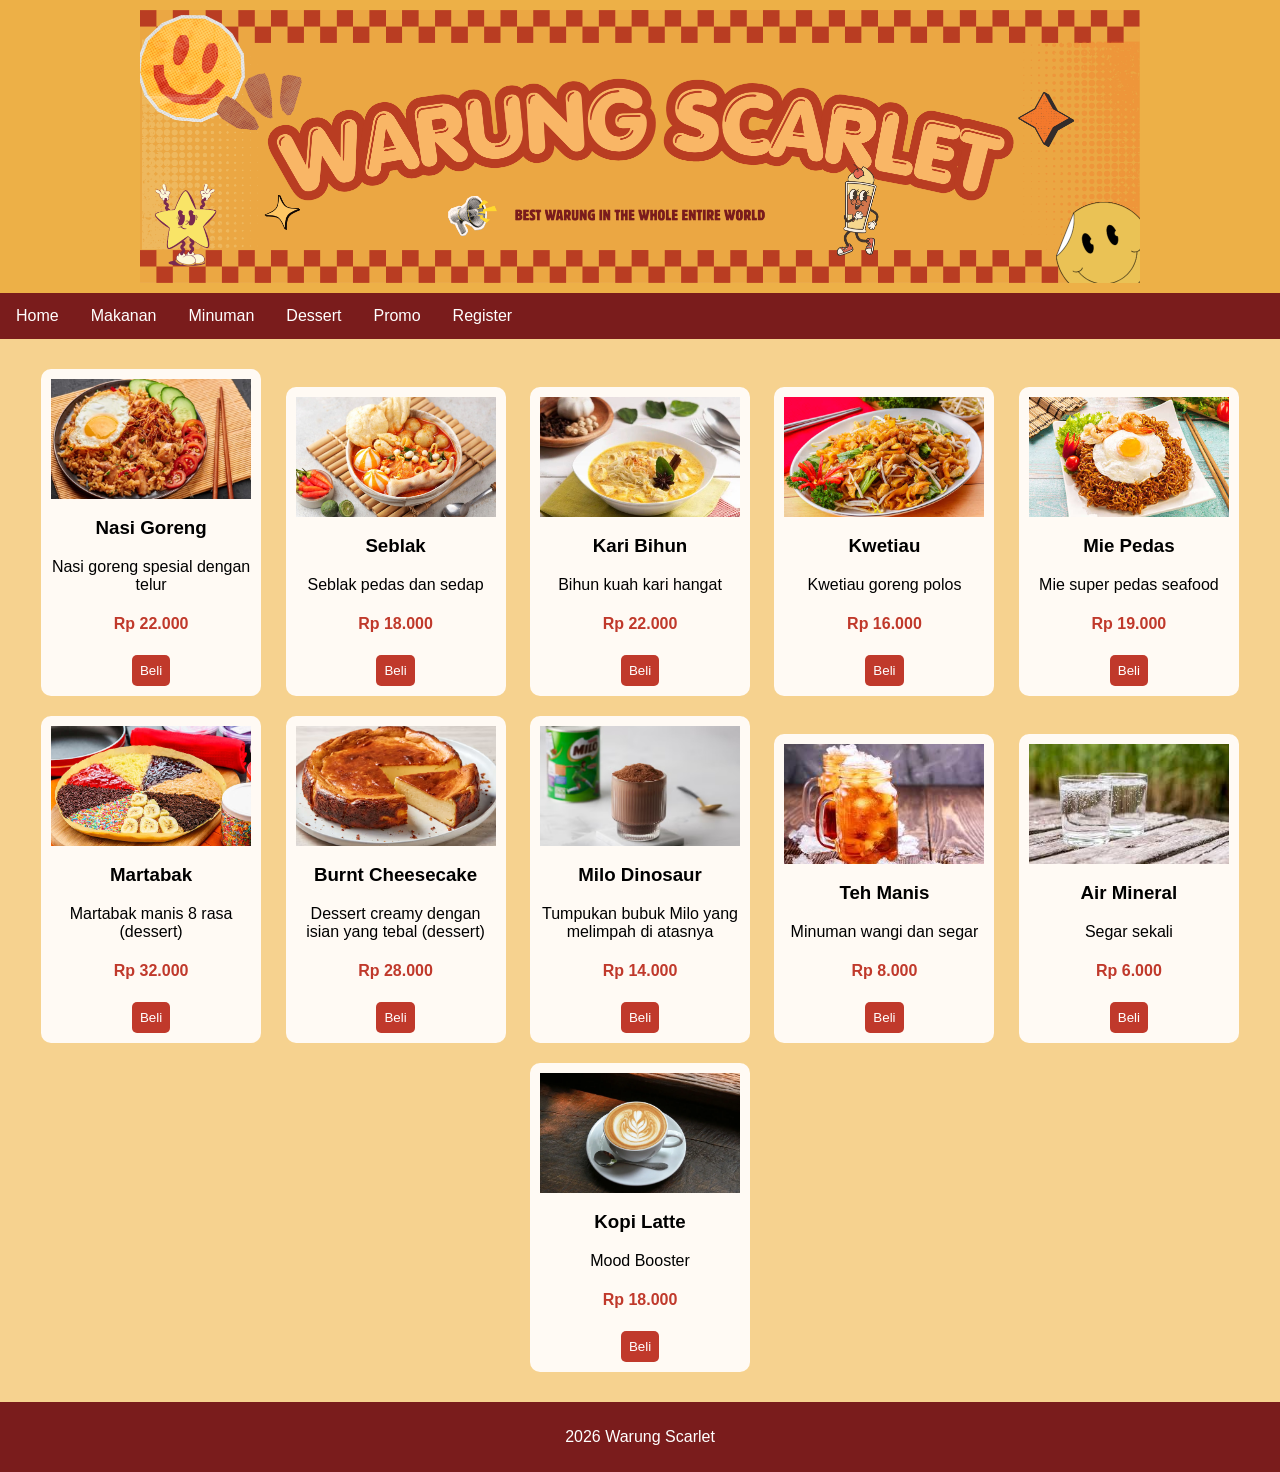
<file: index.html>
<html>
<head>
    <title>Warung Scarlet</title>
    <link rel="stylesheet" href="project 3.css">
</head>
<body>

<header>
    <img src="warung pic.png" alt="Warung Scarlet">
</header>

<div class="navbar">

    <a href="project 3.html">Home</a>

    <div class="menu">
        <span>Makanan </span>
        <div class="dropdown">
            <a href="pedas.html">Pedas</a>
            <a href="goreng.html">Goreng</a>
        </div>
    </div>

    <div class="menu">
        <span>Minuman </span>
        <div class="dropdown">
            <a href="dingin.html">Dingin</a>
            <a href="hangat.html">Hangat</a>
        </div>
    </div>

    <div class="menu">
        <span>Dessert </span>
        <div class="dropdown">
            <a href="manis.html">Manis</a>
            <a href="special.html">Special</a>
        </div>
    </div>

    <div class="menu">
        <span>Promo </span>
        <div class="dropdown">
            <a href="diskon.html">Diskon</a>
            <a href="bundle.html">Bundle</a>
        </div>
    </div>

    <a href="project 3 daftar.html">Register</a>

</div>

<div class="wrapper">

    <div class="card">
        <img src="nasi goreng.jpeg">
        <h3>Nasi Goreng</h3>
        <p>Nasi goreng spesial dengan telur</p>
        <h4>Rp 22.000</h4>
        <button onclick="alert('Nasi Goreng ditambahkan!')">Beli</button>
    </div>

    <div class="card">
        <img src="seblak.jpg">
        <h3>Seblak</h3>
        <p>Seblak pedas dan sedap</p>
        <h4>Rp 18.000</h4>
        <button onclick="alert('Seblak ditambahkan!')">Beli</button>
    </div>

    <div class="card">
        <img src="kari bihun.avif">
        <h3>Kari Bihun</h3>
        <p>Bihun kuah kari hangat</p>
        <h4>Rp 22.000</h4>
        <button onclick="alert('Kari Bihun ditambahkan!')">Beli</button>
    </div>

    <div class="card">
        <img src="kwetiau.jpg">
        <h3>Kwetiau</h3>
        <p>Kwetiau goreng polos</p>
        <h4>Rp 16.000</h4>
        <button onclick="alert('Kwetiau ditambahkan!')">Beli</button>
    </div>

    <div class="card">
        <img src="mie pedas.jpg">
        <h3>Mie Pedas</h3>
        <p>Mie super pedas seafood</p>
        <h4>Rp 19.000</h4>
        <button onclick="alert('Mie Pedas ditambahkan!')">Beli</button>
    </div>

    <div class="card">
        <img src="martabak.jpg">
        <h3>Martabak</h3>
        <p>Martabak manis 8 rasa (dessert)</p>
        <h4>Rp 32.000</h4>
        <button onclick="alert('Martabak ditambahkan!')">Beli</button>
    </div>
	
	<div class="card">
        <img src="cheesecake.avif">
        <h3> Burnt Cheesecake</h3>
        <p> Dessert creamy dengan isian yang tebal (dessert)</p>
        <h4>Rp 28.000</h4>
        <button onclick="alert('Burnt Cheesecake ditambahkan!')">Beli</button>
    </div>
	
	<div class="card">
        <img src="milo.avif">
        <h3>Milo Dinosaur</h3>
        <p>Tumpukan bubuk Milo yang melimpah di atasnya</p>
        <h4>Rp 14.000</h4>
        <button onclick="alert('Milo Dinosaur ditambahkan!')">Beli</button>
    </div>
	
    <div class="card">
        <img src="teh manis.jfif">
        <h3>Teh Manis</h3>
        <p>Minuman wangi dan segar</p>
        <h4>Rp 8.000</h4>
        <button onclick="alert('Teh Manis ditambahkan!')">Beli</button>
    </div> 
	
	<div class="card">
        <img src="air.jfif">
        <h3>Air Mineral</h3>
        <p>Segar sekali</p>
        <h4>Rp 6.000</h4>
        <button onclick="alert('Air Mineral ditambahkan!')">Beli</button>
    </div>
	
	<div class="card">
        <img src="coffee latte.webp">
        <h3>Kopi Latte</h3>
        <p>Mood Booster</p>
        <h4>Rp 18.000</h4>
        <button onclick="alert('Kopi Latte ditambahkan!')">Beli</button>
    </div>
</div>

<footer>
    <p>2026 Warung Scarlet</p>
</footer>

</body>
</html>
</file>
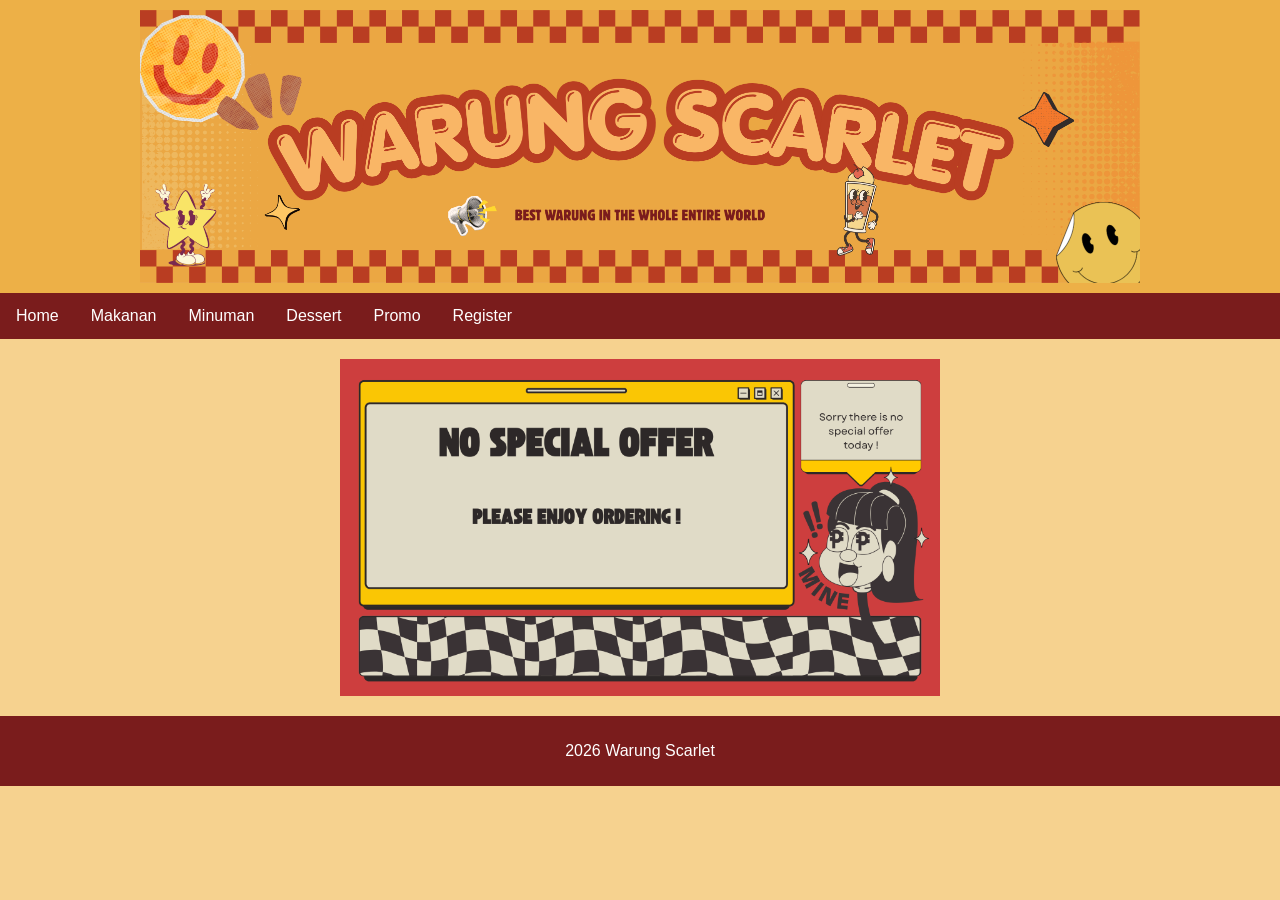
<file: bundle.html>
<html>
<head>
    <title>Warung Scarlet</title>
    <link rel="stylesheet" href="project 3.css">
</head>
<body>

<header>
    <img src="warung pic.png" alt="Warung Scarlet">
</header>

<div class="navbar">

    <a href="project 3.html">Home</a>

    <div class="menu">
        <span>Makanan </span>
        <div class="dropdown">
            <a href="pedas.html">Pedas</a>
            <a href="goreng.html">Goreng</a>
        </div>
    </div>

    <div class="menu">
        <span>Minuman </span>
        <div class="dropdown">
            <a href="dingin.html">Dingin</a>
            <a href="hangat.html">Hangat</a>
        </div>
    </div>

    <div class="menu">
        <span>Dessert </span>
        <div class="dropdown">
            <a href="manis.html">Manis</a>
            <a href="special.html">Special</a>
        </div>
    </div>

    <div class="menu">
        <span>Promo </span>
        <div class="dropdown">
            <a href="diskon.html">Diskon</a>
            <a href="bundle.html">Bundle</a>
        </div>
    </div>

    <a href="project 3 daftar.html">Register</a>

</div>

<div class="image-container">
    <img src="ell (1).png" alt="No Discount">
</div>

<footer>
    <p>2026 Warung Scarlet</p>
</footer>

</body>
</html>
</file>
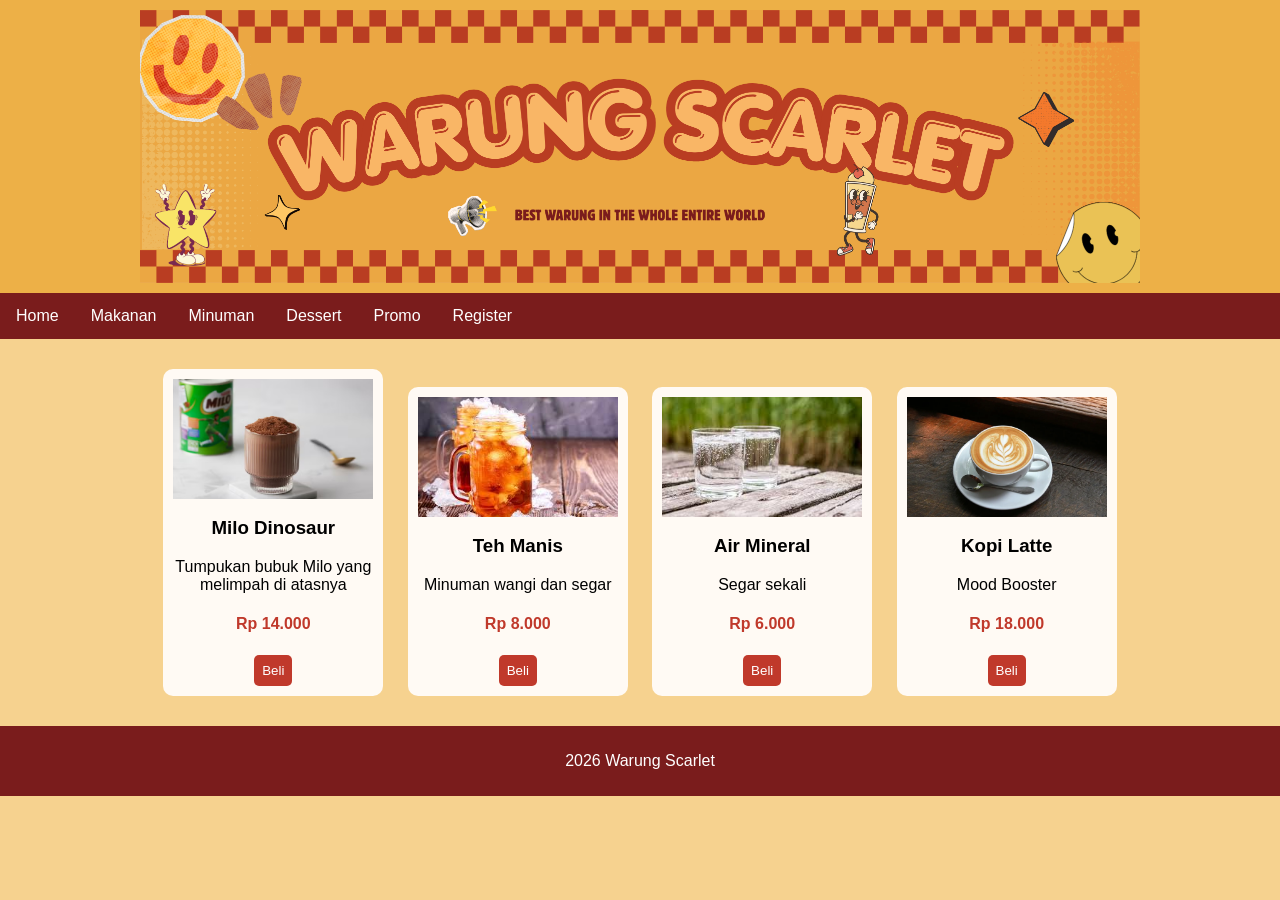
<file: dingin.html>
<html>
<head>
    <title>Warung Scarlet</title>
    <link rel="stylesheet" href="project 3.css">
</head>
<body>

<header>
    <img src="warung pic.png" alt="Warung Scarlet">
</header>

<div class="navbar">

    <a href="project 3.html">Home</a>

    <div class="menu">
        <span>Makanan </span>
        <div class="dropdown">
            <a href="pedas.html">Pedas</a>
            <a href="goreng.html">Goreng</a>
        </div>
    </div>

    <div class="menu">
        <span>Minuman </span>
        <div class="dropdown">
            <a href="dingin.html">Dingin</a>
            <a href="hangat.html">Hangat</a>
        </div>
    </div>

    <div class="menu">
        <span>Dessert </span>
        <div class="dropdown">
            <a href="manis.html">Manis</a>
            <a href="special.html">Special</a>
        </div>
    </div>

    <div class="menu">
        <span>Promo </span>
        <div class="dropdown">
            <a href="diskon.html">Diskon</a>
            <a href="bundle.html">Bundle</a>
        </div>
    </div>

    <a href="project 3 daftar.html">Register</a>

</div>

<div class="wrapper">

	<div class="card">
        <img src="milo.avif">
        <h3>Milo Dinosaur</h3>
        <p>Tumpukan bubuk Milo yang melimpah di atasnya</p>
        <h4>Rp 14.000</h4>
        <button onclick="alert('Milo Dinosaur ditambahkan!')">Beli</button>
    </div>
	
    <div class="card">
        <img src="teh manis.jfif">
        <h3>Teh Manis</h3>
        <p>Minuman wangi dan segar</p>
        <h4>Rp 8.000</h4>
        <button onclick="alert('Teh Manis ditambahkan!')">Beli</button>
    </div>
	
	<div class="card">
        <img src="air.jfif">
        <h3>Air Mineral</h3>
        <p>Segar sekali</p>
        <h4>Rp 6.000</h4>
        <button onclick="alert('Air Mineral ditambahkan!')">Beli</button>
    </div>

	<div class="card">
        <img src="coffee latte.webp">
        <h3>Kopi Latte</h3>
        <p>Mood Booster</p>
        <h4>Rp 18.000</h4>
        <button onclick="alert('Kopi Latte ditambahkan!')">Beli</button>
    </div>
</div>

<footer>
    <p>2026 Warung Scarlet</p>
</footer>

</body>
</html>
</file>
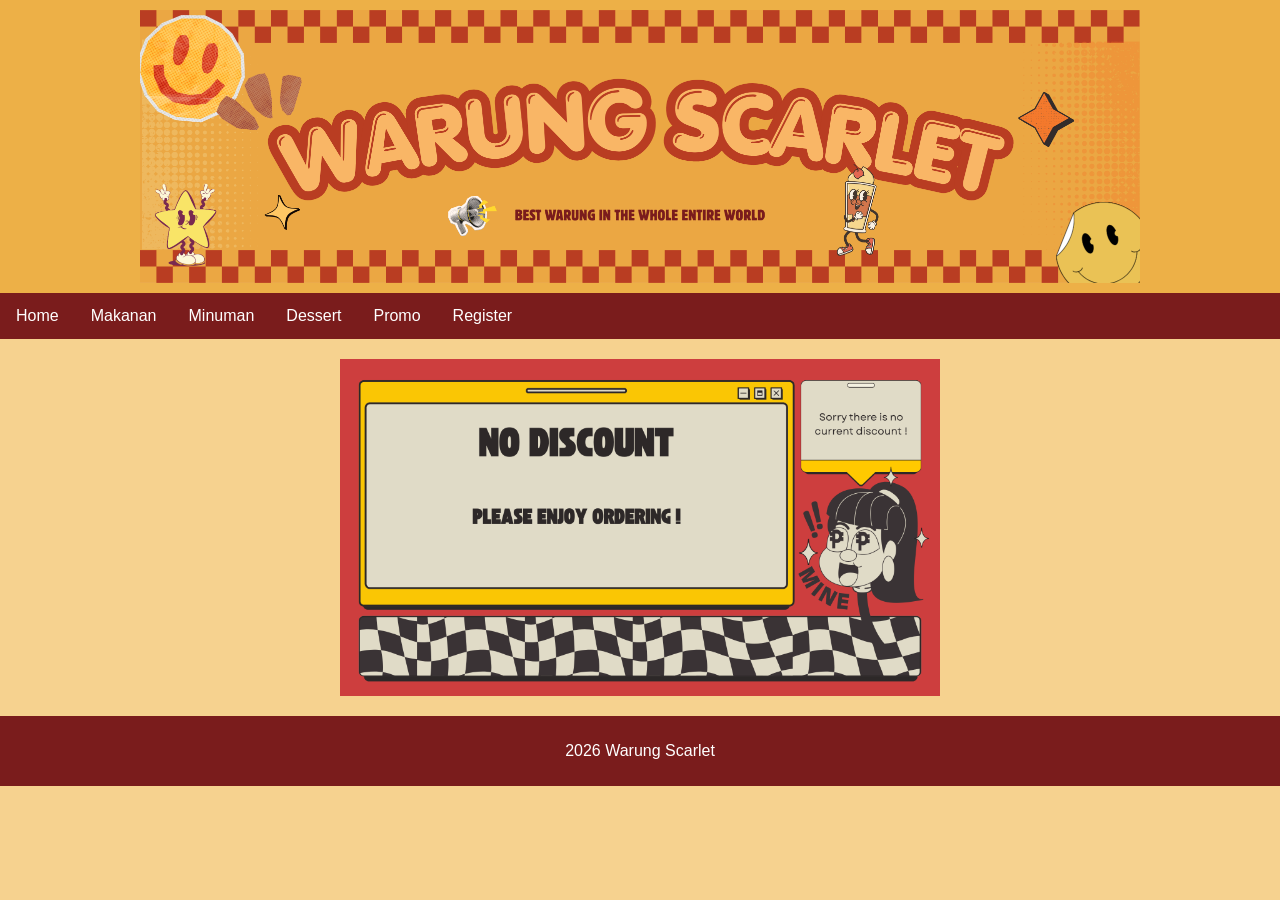
<file: diskon.html>
<html>
<head>
    <title>Warung Scarlet</title>
    <link rel="stylesheet" href="project 3.css">
</head>
<body>

<header>
    <img src="warung pic.png" alt="Warung Scarlet">
</header>

<div class="navbar">

    <a href="project 3.html">Home</a>

    <div class="menu">
        <span>Makanan </span>
        <div class="dropdown">
            <a href="pedas.html">Pedas</a>
            <a href="goreng.html">Goreng</a>
        </div>
    </div>

    <div class="menu">
        <span>Minuman </span>
        <div class="dropdown">
            <a href="dingin.html">Dingin</a>
            <a href="hangat.html">Hangat</a>
        </div>
    </div>

    <div class="menu">
        <span>Dessert </span>
        <div class="dropdown">
            <a href="manis.html">Manis</a>
            <a href="special.html">Special</a>
        </div>
    </div>

    <div class="menu">
        <span>Promo </span>
        <div class="dropdown">
            <a href="diskon.html">Diskon</a>
            <a href="bundle.html">Bundle</a>
        </div>
    </div>

    <a href="project 3 daftar.html">Register</a>

</div>

<div class="image-container">
    <img src="ell.png" alt="No Discount">
</div>

<footer>
    <p>2026 Warung Scarlet</p>
</footer>

</body>
</html>
</file>
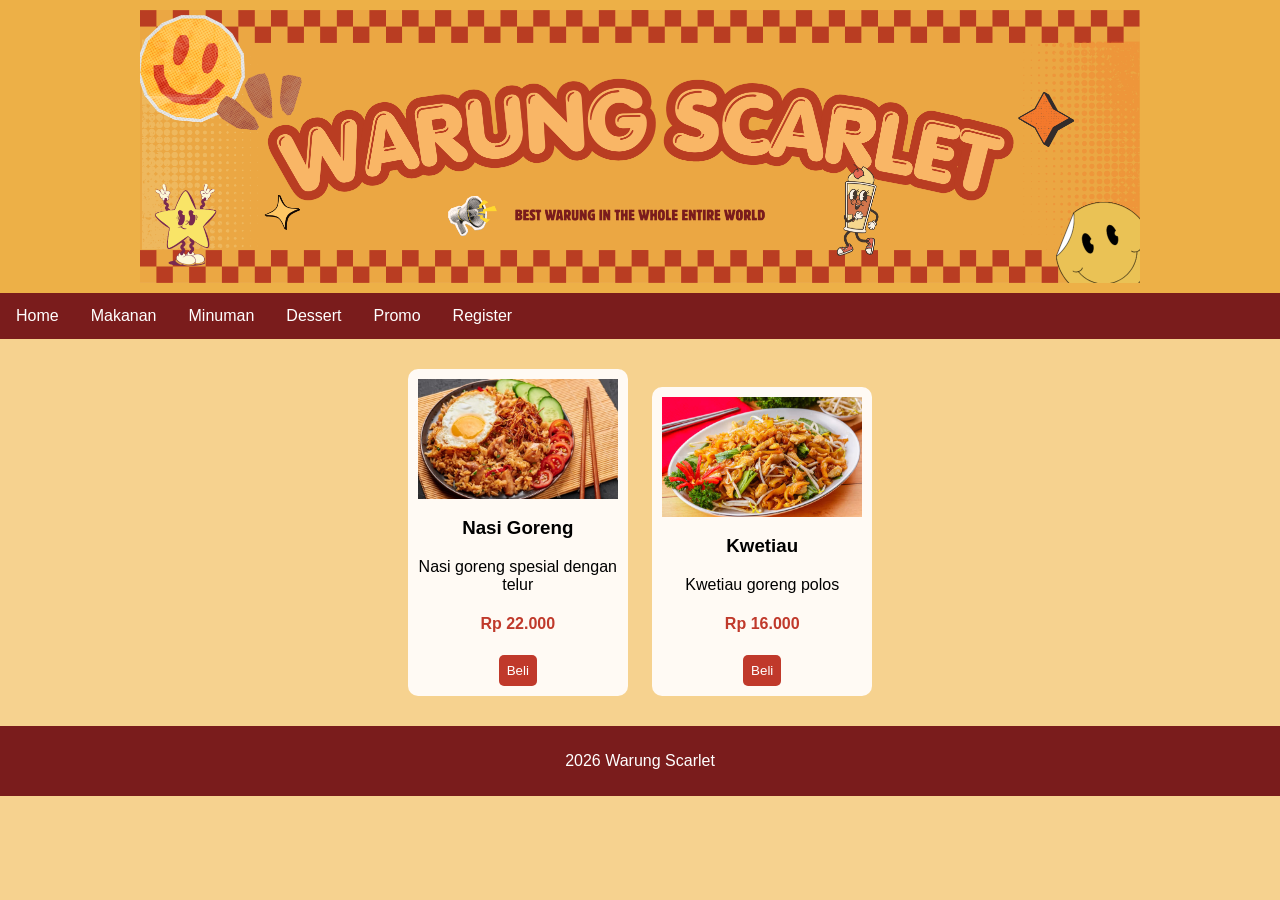
<file: goreng.html>
<html>
<head>
    <title>Warung Scarlet</title>
    <link rel="stylesheet" href="project 3.css">
</head>
<body>

<header>
    <img src="warung pic.png" alt="Warung Scarlet">
</header>

<div class="navbar">

    <a href="project 3.html">Home</a>

    <div class="menu">
        <span>Makanan </span>
        <div class="dropdown">
            <a href="pedas.html">Pedas</a>
            <a href="goreng.html">Goreng</a>
        </div>
    </div>

    <div class="menu">
        <span>Minuman </span>
        <div class="dropdown">
            <a href="dingin.html">Dingin</a>
            <a href="hangat.html">Hangat</a>
        </div>
    </div>

    <div class="menu">
        <span>Dessert </span>
        <div class="dropdown">
            <a href="manis.html">Manis</a>
            <a href="special.html">Special</a>
        </div>
    </div>

    <div class="menu">
        <span>Promo </span>
        <div class="dropdown">
            <a href="diskon.html">Diskon</a>
            <a href="bundle.html">Bundle</a>
        </div>
    </div>

    <a href="project 3 daftar.html">Register</a>

</div>

<div class="wrapper">

    <div class="card">
        <img src="nasi goreng.jpeg">
        <h3>Nasi Goreng</h3>
        <p>Nasi goreng spesial dengan telur</p>
        <h4>Rp 22.000</h4>
        <button onclick="alert('Nasi Goreng ditambahkan!')">Beli</button>
    </div>

    <div class="card">
        <img src="kwetiau.jpg">
        <h3>Kwetiau</h3>
        <p>Kwetiau goreng polos</p>
        <h4>Rp 16.000</h4>
        <button onclick="alert('Kwetiau ditambahkan!')">Beli</button>
    </div>

</div>

<footer>
    <p>2026 Warung Scarlet</p>
</footer>

</body>
</html>
</file>
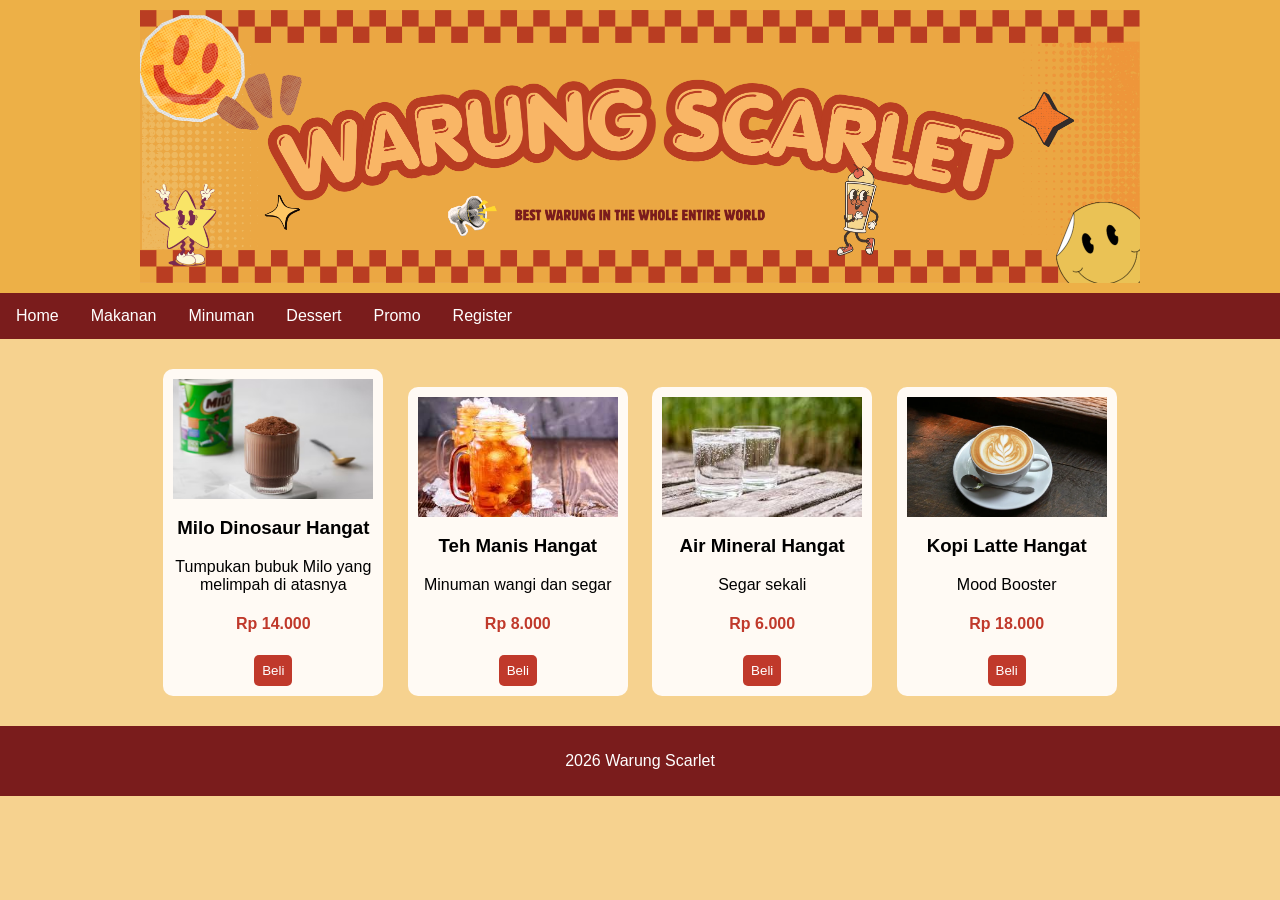
<file: hangat.html>
<html>
<head>
    <title>Warung Scarlet</title>
    <link rel="stylesheet" href="project 3.css">
</head>
<body>

<header>
    <img src="warung pic.png" alt="Warung Scarlet">
</header>

<div class="navbar">

    <a href="project 3.html">Home</a>

    <div class="menu">
        <span>Makanan </span>
        <div class="dropdown">
            <a href="pedas.html">Pedas</a>
            <a href="goreng.html">Goreng</a>
        </div>
    </div>

    <div class="menu">
        <span>Minuman </span>
        <div class="dropdown">
            <a href="dingin.html">Dingin</a>
            <a href="hangat.html">Hangat</a>
        </div>
    </div>

    <div class="menu">
        <span>Dessert </span>
        <div class="dropdown">
            <a href="manis.html">Manis</a>
            <a href="special.html">Special</a>
        </div>
    </div>

    <div class="menu">
        <span>Promo </span>
        <div class="dropdown">
            <a href="diskon.html">Diskon</a>
            <a href="bundle.html">Bundle</a>
        </div>
    </div>

    <a href="project 3 daftar.html">Register</a>

</div>

<div class="wrapper">

	<div class="card">
        <img src="milo.avif">
        <h3>Milo Dinosaur Hangat</h3>
        <p>Tumpukan bubuk Milo yang melimpah di atasnya</p>
        <h4>Rp 14.000</h4>
        <button onclick="alert('Milo Dinosaur ditambahkan!')">Beli</button>
    </div>
	
    <div class="card">
        <img src="teh manis.jfif">
        <h3>Teh Manis Hangat</h3>
        <p>Minuman wangi dan segar</p>
        <h4>Rp 8.000</h4>
        <button onclick="alert('Teh Manis ditambahkan!')">Beli</button>
    </div>
	
	<div class="card">
        <img src="air.jfif">
        <h3>Air Mineral Hangat</h3>
        <p>Segar sekali</p>
        <h4>Rp 6.000</h4>
        <button onclick="alert('Air Mineral ditambahkan!')">Beli</button>
    </div>

	<div class="card">
        <img src="coffee latte.webp">
        <h3>Kopi Latte Hangat</h3>
        <p>Mood Booster</p>
        <h4>Rp 18.000</h4>
        <button onclick="alert('Kopi Latte ditambahkan!')">Beli</button>
    </div>
</div>

<footer>
    <p>2026 Warung Scarlet</p>
</footer>

</body>
</html>
</file>
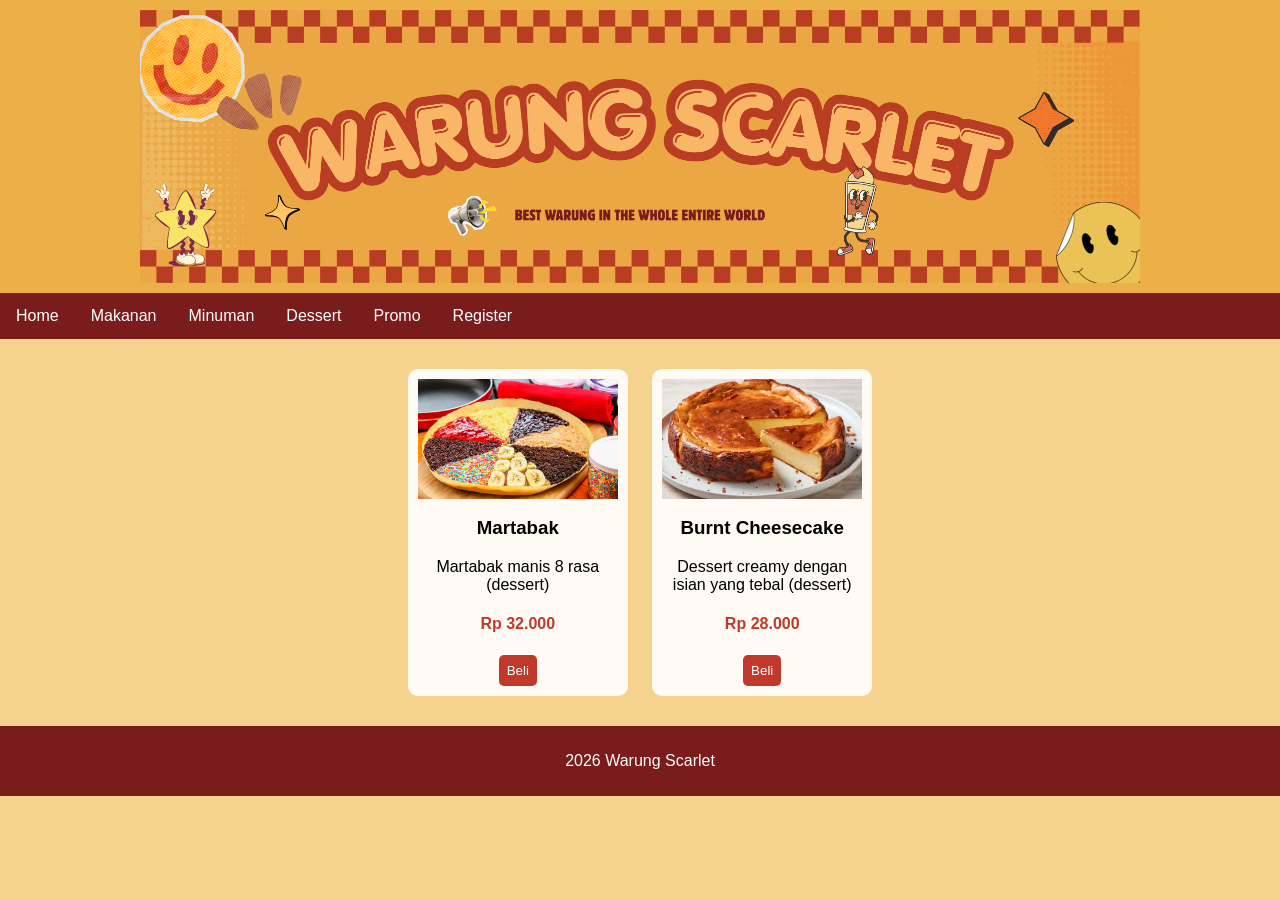
<file: manis.html>
<html>
<head>
    <title>Warung Scarlet</title>
    <link rel="stylesheet" href="project 3.css">
</head>
<body>

<header>
    <img src="warung pic.png" alt="Warung Scarlet">
</header>

<div class="navbar">

    <a href="project 3.html">Home</a>

    <div class="menu">
        <span>Makanan </span>
        <div class="dropdown">
            <a href="pedas.html">Pedas</a>
            <a href="goreng.html">Goreng</a>
        </div>
    </div>

    <div class="menu">
        <span>Minuman </span>
        <div class="dropdown">
            <a href="dingin.html">Dingin</a>
            <a href="hangat.html">Hangat</a>
        </div>
    </div>

    <div class="menu">
        <span>Dessert </span>
        <div class="dropdown">
            <a href="manis.html">Manis</a>
            <a href="special.html">Special</a>
        </div>
    </div>

    <div class="menu">
        <span>Promo </span>
        <div class="dropdown">
            <a href="diskon.html">Diskon</a>
            <a href="bundle.html">Bundle</a>
        </div>
    </div>

    <a href="project 3 daftar.html">Register</a>

</div>

<div class="wrapper">

    <div class="card">
        <img src="martabak.jpg">
        <h3>Martabak</h3>
        <p>Martabak manis 8 rasa (dessert)</p>
        <h4>Rp 32.000</h4>
        <button onclick="alert('Martabak ditambahkan!')">Beli</button>
    </div>
	
	<div class="card">
        <img src="cheesecake.avif">
        <h3> Burnt Cheesecake</h3>
        <p> Dessert creamy dengan isian yang tebal (dessert)</p>
        <h4>Rp 28.000</h4>
        <button onclick="alert('Burnt Cheesecake ditambahkan!')">Beli</button>
    </div>

</div>

<footer>
    <p>2026 Warung Scarlet</p>
</footer>

</body>
</html>
</file>
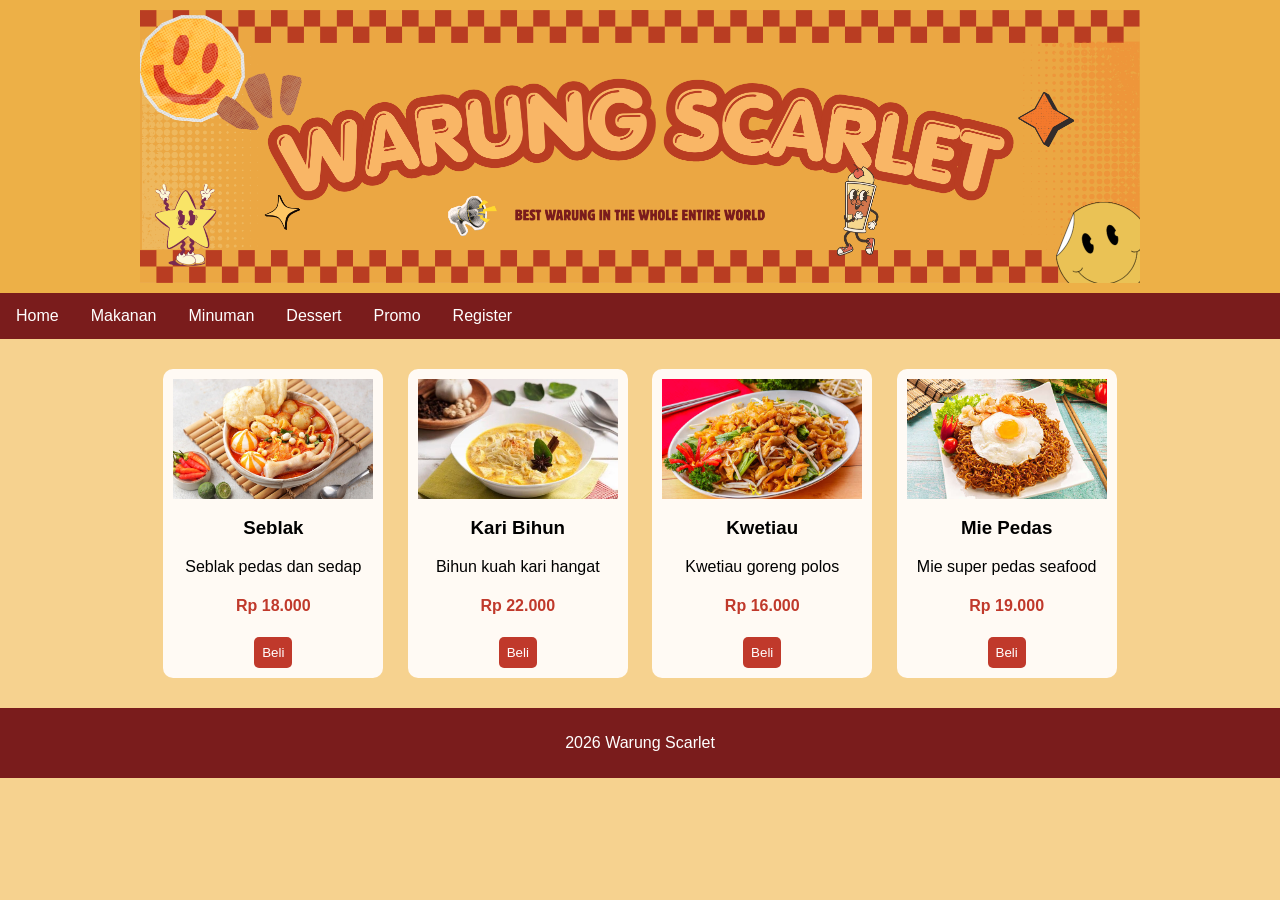
<file: pedas.html>
<html>
<head>
    <title>Warung Scarlet</title>
    <link rel="stylesheet" href="project 3.css">
</head>
<body>

<header>
    <img src="warung pic.png" alt="Warung Scarlet">
</header>

<div class="navbar">

    <a href="project 3.html">Home</a>

    <div class="menu">
        <span>Makanan </span>
        <div class="dropdown">
            <a href="pedas.html">Pedas</a>
            <a href="goreng.html">Goreng</a>
        </div>
    </div>

    <div class="menu">
        <span>Minuman </span>
        <div class="dropdown">
            <a href="dingin.html">Dingin</a>
            <a href="hangat.html">Hangat</a>
        </div>
    </div>

    <div class="menu">
        <span>Dessert </span>
        <div class="dropdown">
            <a href="manis.html">Manis</a>
            <a href="special.html">Special</a>
        </div>
    </div>

    <div class="menu">
        <span>Promo </span>
        <div class="dropdown">
            <a href="diskon.html">Diskon</a>
            <a href="bundle.html">Bundle</a>
        </div>
    </div>

    <a href="project 3 daftar.html">Register</a>

</div>

<div class="wrapper">

    <div class="card">
        <img src="seblak.jpg">
        <h3>Seblak</h3>
        <p>Seblak pedas dan sedap</p>
        <h4>Rp 18.000</h4>
        <button onclick="alert('Seblak ditambahkan!')">Beli</button>
    </div>

    <div class="card">
        <img src="kari bihun.avif">
        <h3>Kari Bihun</h3>
        <p>Bihun kuah kari hangat</p>
        <h4>Rp 22.000</h4>
        <button onclick="alert('Kari Bihun ditambahkan!')">Beli</button>
    </div>

    <div class="card">
        <img src="kwetiau.jpg">
        <h3>Kwetiau</h3>
        <p>Kwetiau goreng polos</p>
        <h4>Rp 16.000</h4>
        <button onclick="alert('Kwetiau ditambahkan!')">Beli</button>
    </div>

    <div class="card">
        <img src="mie pedas.jpg">
        <h3>Mie Pedas</h3>
        <p>Mie super pedas seafood</p>
        <h4>Rp 19.000</h4>
        <button onclick="alert('Mie Pedas ditambahkan!')">Beli</button>
    </div>

</div>

<footer>
    <p>2026 Warung Scarlet</p>
</footer>

</body>
</html>
</file>
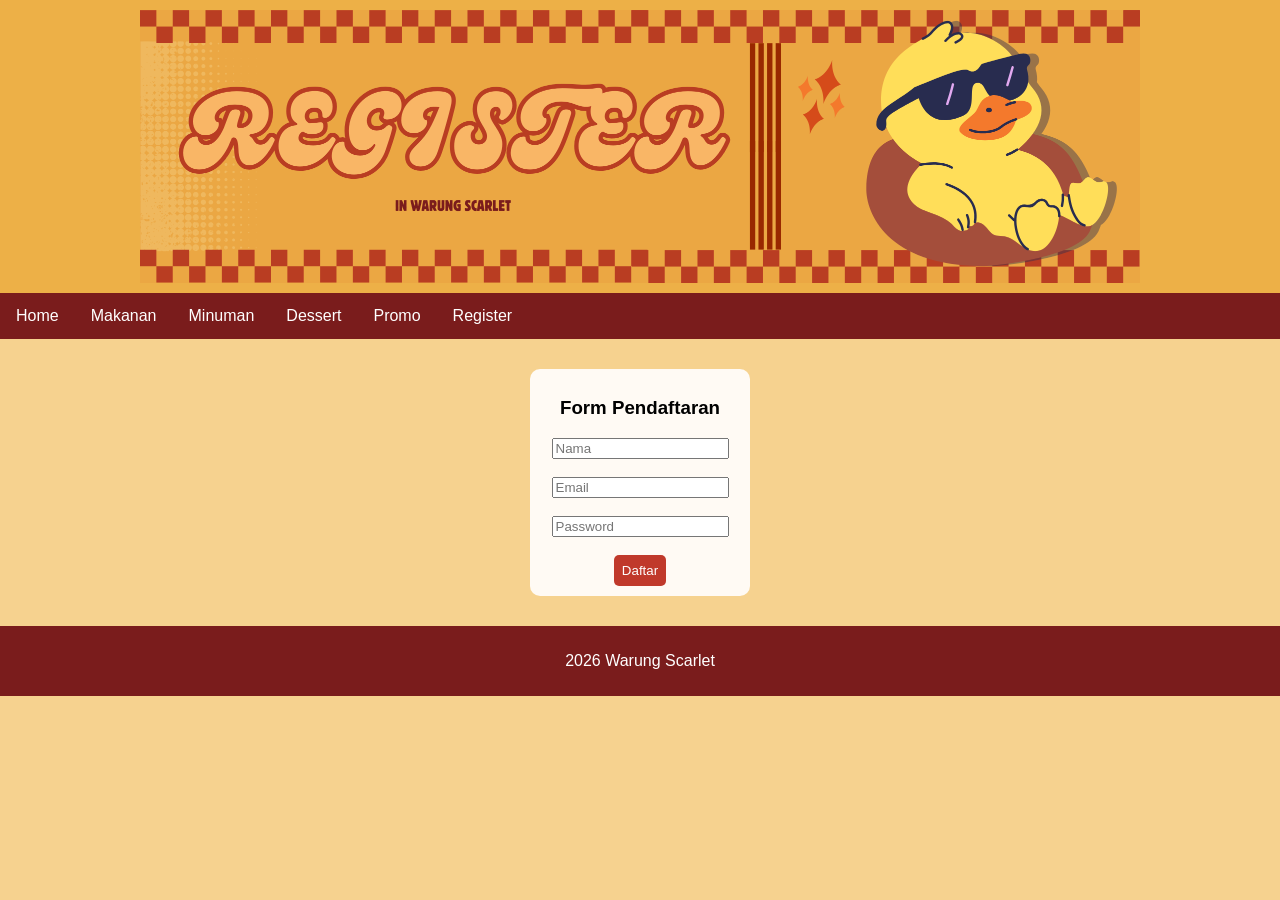
<file: project 3 daftar.html>
<html>
<head>
    <title>Register</title>
    <link rel="stylesheet" href="project 3.css">
</head>
<body>

<header>
    <img src="warung pic (1).png" alt="Warung Scarlet">
</header>
<div class="navbar">

    <a href="project 3.html">Home</a>

    <div class="menu">
        <span>Makanan </span>
        <div class="dropdown">
            <a href="pedas.html">Pedas</a>
            <a href="goreng.html">Goreng</a>
        </div>
    </div>

    <div class="menu">
        <span>Minuman </span>
        <div class="dropdown">
            <a href="dingin.html">Dingin</a>
            <a href="hangat.html">Hangat</a>
        </div>
    </div>

    <div class="menu">
        <span>Dessert </span>
        <div class="dropdown">
            <a href="manis.html">Manis</a>
            <a href="special.html">Special</a>
        </div>
    </div>

    <div class="menu">
        <span>Promo </span>
        <div class="dropdown">
            <a href="diskon.html">Diskon</a>
            <a href="bundle.html">Bundle</a>
        </div>
    </div>

    <a href="project 3 daftar.html">Register</a>

</div>
  
<div class="wrapper">
    <div class="card">
        <h3>Form Pendaftaran</h3>

        <input type="text" placeholder="Nama"><br><br>
        <input type="email" placeholder="Email"><br><br>
        <input type="password" placeholder="Password"><br><br>

        <button onclick="alert('Berhasil daftar!')">Daftar</button>
    </div>
</div>

<footer>
    <p>2026 Warung Scarlet</p>
</footer>

</body>
</html>
</file>
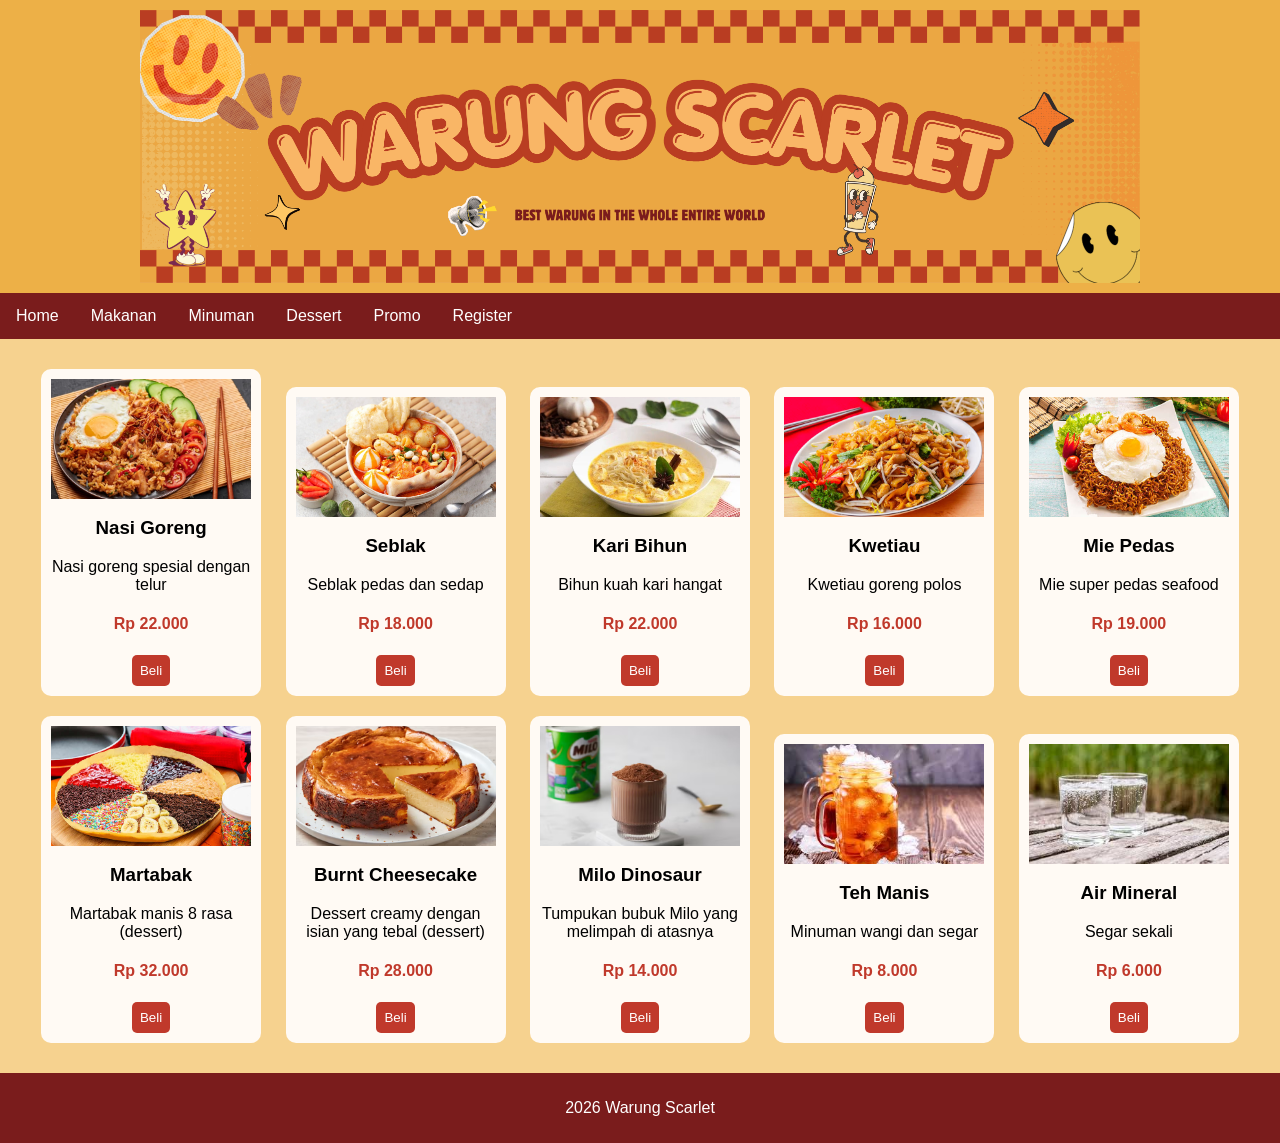
<file: project 3.html>
<html>
<head>
    <title>Warung Scarlet</title>
    <link rel="stylesheet" href="project 3.css">
</head>
<body>

<header>
    <img src="warung pic.png" alt="Warung Scarlet">
</header>

<div class="navbar">

    <a href="project 3.html">Home</a>

    <div class="menu">
        <span>Makanan </span>
        <div class="dropdown">
            <a href="pedas.html">Pedas</a>
            <a href="goreng.html">Goreng</a>
        </div>
    </div>

    <div class="menu">
        <span>Minuman </span>
        <div class="dropdown">
            <a href="dingin.html">Dingin</a>
            <a href="hangat.html">Hangat</a>
        </div>
    </div>

    <div class="menu">
        <span>Dessert </span>
        <div class="dropdown">
            <a href="manis.html">Manis</a>
            <a href="special.html">Special</a>
        </div>
    </div>

    <div class="menu">
        <span>Promo </span>
        <div class="dropdown">
            <a href="diskon.html">Diskon</a>
            <a href="bundle.html">Bundle</a>
        </div>
    </div>

    <a href="project 3 daftar.html">Register</a>

</div>

<div class="wrapper">

    <div class="card">
        <img src="nasi goreng.jpeg">
        <h3>Nasi Goreng</h3>
        <p>Nasi goreng spesial dengan telur</p>
        <h4>Rp 22.000</h4>
        <button onclick="alert('Nasi Goreng ditambahkan!')">Beli</button>
    </div>

    <div class="card">
        <img src="seblak.jpg">
        <h3>Seblak</h3>
        <p>Seblak pedas dan sedap</p>
        <h4>Rp 18.000</h4>
        <button onclick="alert('Seblak ditambahkan!')">Beli</button>
    </div>

    <div class="card">
        <img src="kari bihun.avif">
        <h3>Kari Bihun</h3>
        <p>Bihun kuah kari hangat</p>
        <h4>Rp 22.000</h4>
        <button onclick="alert('Kari Bihun ditambahkan!')">Beli</button>
    </div>

    <div class="card">
        <img src="kwetiau.jpg">
        <h3>Kwetiau</h3>
        <p>Kwetiau goreng polos</p>
        <h4>Rp 16.000</h4>
        <button onclick="alert('Kwetiau ditambahkan!')">Beli</button>
    </div>

    <div class="card">
        <img src="mie pedas.jpg">
        <h3>Mie Pedas</h3>
        <p>Mie super pedas seafood</p>
        <h4>Rp 19.000</h4>
        <button onclick="alert('Mie Pedas ditambahkan!')">Beli</button>
    </div>

    <div class="card">
        <img src="martabak.jpg">
        <h3>Martabak</h3>
        <p>Martabak manis 8 rasa (dessert)</p>
        <h4>Rp 32.000</h4>
        <button onclick="alert('Martabak ditambahkan!')">Beli</button>
    </div>
	
	<div class="card">
        <img src="cheesecake.avif">
        <h3> Burnt Cheesecake</h3>
        <p> Dessert creamy dengan isian yang tebal (dessert)</p>
        <h4>Rp 28.000</h4>
        <button onclick="alert('Burnt Cheesecake ditambahkan!')">Beli</button>
    </div>
	
	<div class="card">
        <img src="milo.avif">
        <h3>Milo Dinosaur</h3>
        <p>Tumpukan bubuk Milo yang melimpah di atasnya</p>
        <h4>Rp 14.000</h4>
        <button onclick="alert('Milo Dinosaur ditambahkan!')">Beli</button>
    </div>
	
    <div class="card">
        <img src="teh manis.jfif">
        <h3>Teh Manis</h3>
        <p>Minuman wangi dan segar</p>
        <h4>Rp 8.000</h4>
        <button onclick="alert('Teh Manis ditambahkan!')">Beli</button>
    </div> 
	
	<div class="card">
        <img src="air.jfif">
        <h3>Air Mineral</h3>
        <p>Segar sekali</p>
        <h4>Rp 6.000</h4>
        <button onclick="alert('Air Mineral ditambahkan!')">Beli</button>
    </div>
	
</div>

<footer>
    <p>2026 Warung Scarlet</p>
</footer>

</body>
</html>
</file>
<file: project 3.css>
body {
    margin: 0;
    font-family: Arial;
    background-color: #f6d28f;
}

header {
    text-align: center;
    background-color: #edb047;
    padding: 0;
}

header img {
    width: 100%;
    max-width: 1000px;
    height: auto;
    display: block;
    margin: auto;
}

.navbar {
    background-color: #7a1c1c;
    display: flex;
    align-items: center;
}

.navbar a {
    color: white;
    padding: 14px 16px;
    text-decoration: none;
}

.menu {
    position: relative;
    color: white;
    padding: 14px 16px;
    cursor: pointer;
}

.dropdown {
    display: none;
    position: absolute;
    background-color: #e67e22;
    top: 100%;
    left: 0;
    min-width: 120px;
}

.dropdown a {
    display: block;
    padding: 10px;
    color: white;
    text-decoration: none;
}

.menu:hover .dropdown {
    display: block;
}

.wrapper {
    text-align: center;
    margin-top: 20px;
}

.card {
    width: 200px;
    display: inline-block;
    background: #fffaf4;
    margin: 10px;
    padding: 10px;
    border-radius: 10px;
}

.card img {
    width: 100%;
    height: 120px;
    object-fit: cover;
}

.card h4 {
    color: #c0392b;
}

button {
    background-color: #c0392b;
    color: white;
    border: none;
    padding: 8px;
    border-radius: 5px;
    cursor: pointer;
}

footer {
    background-color: #7a1c1c;
    color: white;
    text-align: center;
    padding: 10px;
    margin-top: 20px;
}

header {
    text-align: center;
    padding: 10px;
    background-color: #edb047;
    color: white;
    font-size: 20px;
}

.image-container {
    display: flex;
    justify-content: center;
    margin-top: 20px;
}

.image-container img {
    max-width: 600px;  
    width: 100%;
    height: auto;
}
</file>
